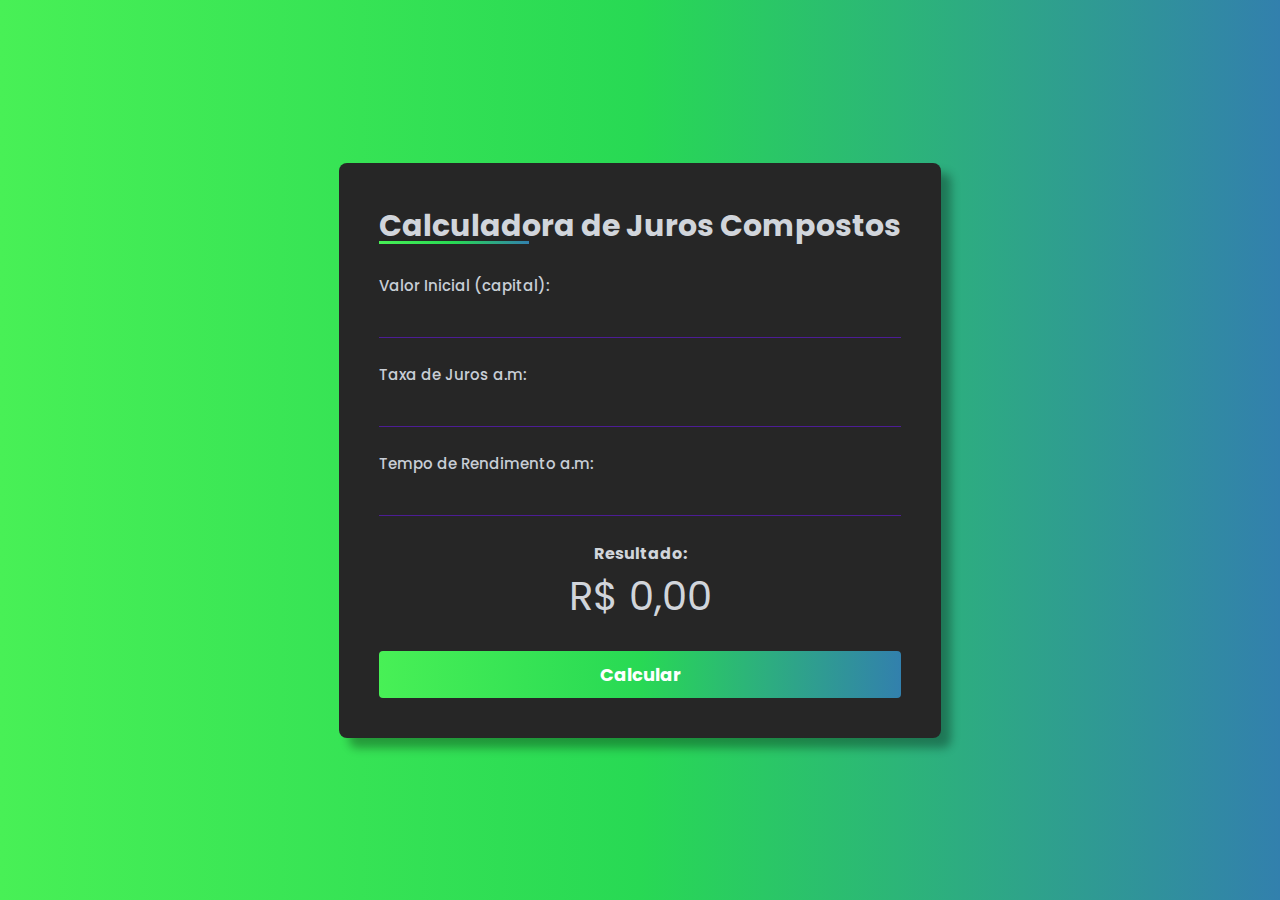
<file: CalculadoradeJuros_Compostos/index.html>
<!DOCTYPE html>
<html lang="pt-br">
<head>
    <meta charset="UTF-8">
    <meta http-equiv="X-UA-Compatible" content="IE=edge">
    <meta name="viewport" content="width=device-width, initial-scale=1.0">

    <link rel="stylesheet" href="assets/css/style.css">

    <title>Juros Compostos</title>
</head>
<body>
    <main id="container">
        <div id="calculator">
            <h2>
                Calculadora de Juros Compostos
            </h2>

            <div id="input_box">
                <div class="input-field">
                    <label for="value">Valor Inicial (capital):</label>
                    <input type="number" id="value">
                </div>

                <div class="input-field">
                    <label for="fee">Taxa de Juros a.m:</label>
                    <input type="number" id="fee">
                </div>

                <div class="input-field">
                    <label for="time">Tempo de Rendimento a.m:</label>
                    <input type="number" id="time">
                </div>
            </div>

            <div id="result">
                <h4>Resultado:</h4>
                <span id="total">
                    R$ 0,00
                </span>
            </div>

            <button id="calculate">
                Calcular
            </button>
        </div>
    </main>

    <script type="text/javascript" src="assets/js/script.js"></script>
</body>
</html>
</file>
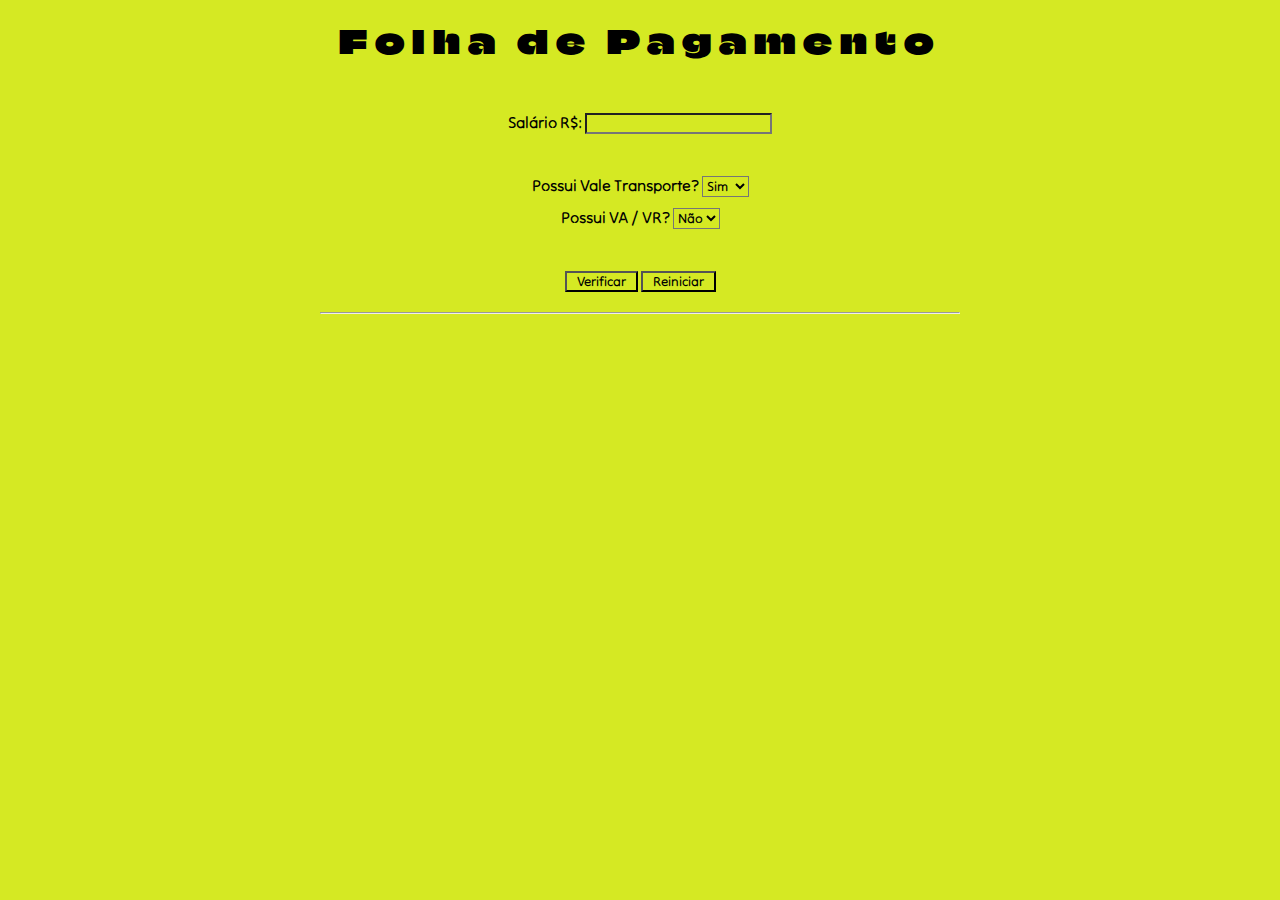
<file: Folha de pagamento/index.html>
<!DOCTYPE html>
<html lang="pt-BR">
<head>
    <link rel="stylesheet" href="css/style.css">
    <meta charset="UTF-8">
    <meta http-equiv="X-UA-Compatible" content="IE=edge">
    <meta name="viewport" content="width=device-width, initial-scale=1.0">
    <title>Folha de Pagamento</title>

    <link rel="preconnect" href="https://fonts.googleapis.com">
    <link rel="preconnect" href="https://fonts.gstatic.com" crossorigin>
    <link href="https://fonts.googleapis.com/css2?family=Climate+Crisis&display=swap" rel="stylesheet">
    <link rel="preconnect" href="https://fonts.googleapis.com">
    <link rel="preconnect" href="https://fonts.gstatic.com" crossorigin>
    <link href="https://fonts.googleapis.com/css2?family=Tilt+Neon&display=swap" rel="stylesheet">

</head>
<body>
    <header>
        <h1>Folha de Pagamento</h1>
    </header>
    <section>
        <div>
            <div>
                <p>Salário R$: 
                    <input id="salario" type="number" oninput="esconderAlertaSalario()">
                </p>
                <p class="alertaSalario">Salário não pode ser vazio ou igual à 0.</p>
            </div>
            
            <div>
                <p>Possui Vale Transporte?
                    <select name="selectVT" id="selectVT">
                    <option value="1">Sim</option>
                    <option value="2">Não</option>
                </select>
            </div>

            <div>
                <p class="campova">Possui VA / VR?
                    <select name="selectVA" id="selectVA" onchange="changeVA()">
                    <option value="1">Não</option>
                    <option value="2">Sim</option>
                    <input id="valeAlimentacao" type="number" oninput="esconderAlertaVA()" placeholder="insira o valor R$">
                    </select>
                </p>
                <p class="alertaVA">Valor do VA/VR não pode ser vazio ou igual à 0.</p>
            </div>

            <div>
                <p>
                    <input type="button" value="Verificar" onclick="firstAction()">
                    <input type="button" value="Reiniciar" onclick="reiniciar()">
                </p>
                <hr>
            </div>
        </div>
    </section>

<script src="js/script.js"></script>    
</body>
</html>
</file>
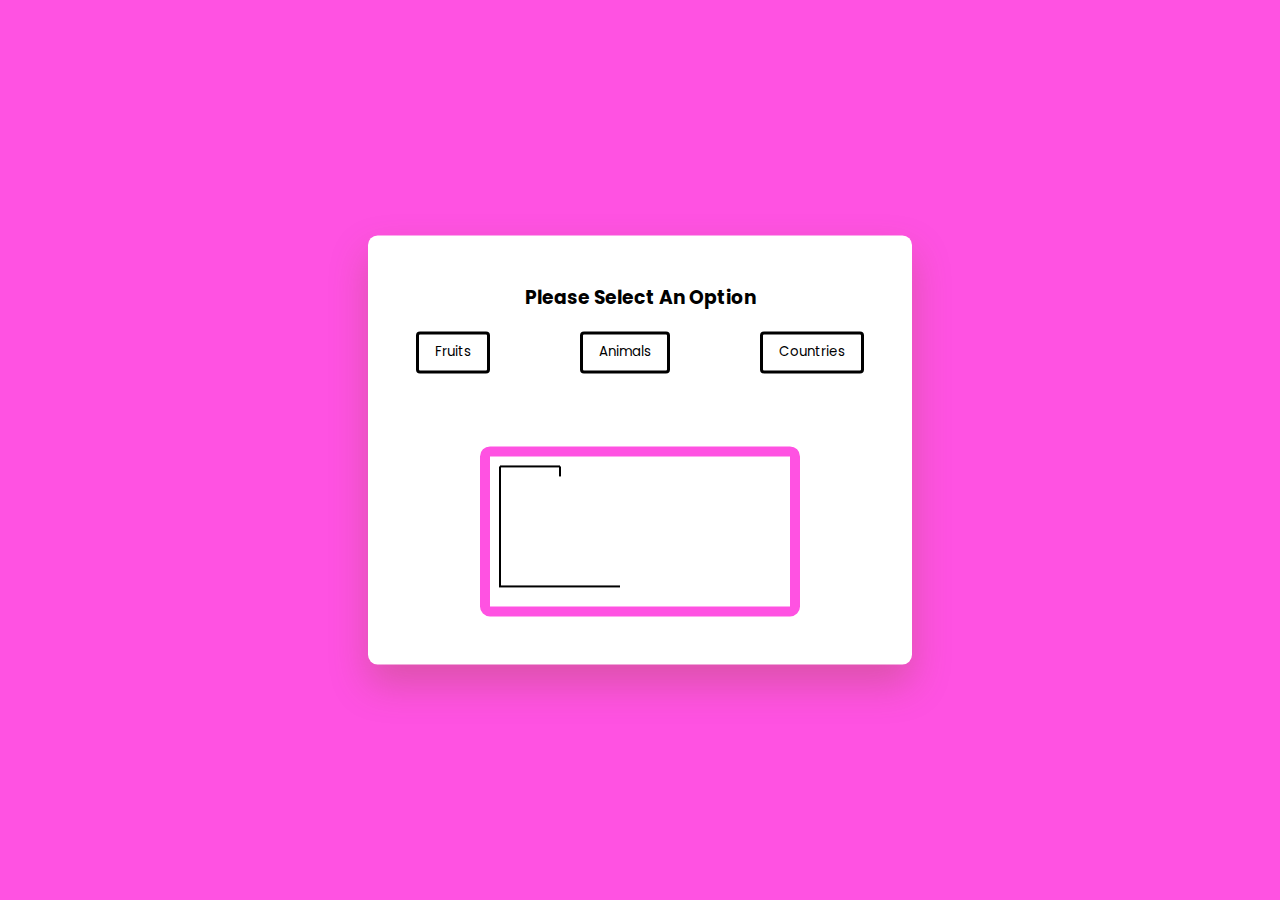
<file: hangman-game-js/index.html>
<!DOCTYPE html>
<html lang="en">
  <head>
    <meta name="viewport" content="width=device-width, initial-scale=1.0" />
    <title>Hangman</title>
    <!-- Google Fonts -->
    <link
      href="https://fonts.googleapis.com/css2?family=Poppins:wght@400;600&display=swap"
      rel="stylesheet"
    />
    <!-- Stylesheet -->
    <link rel="stylesheet" href="style.css" />
  </head>
  <body>
    <div class="container">
      <div id="options-container"></div>
      <div id="letter-container" class="letter-container hide"></div>
      <div id="user-input-section"></div>
      <canvas id="canvas"></canvas>
      <div id="new-game-container" class="new-game-popup hide">
        <div id="result-text"></div>
        <button id="new-game-button">New Game</button>
      </div>
    </div>
    <!-- Script -->
    <script src="script.js"></script>
  </body>
</html>
</file>
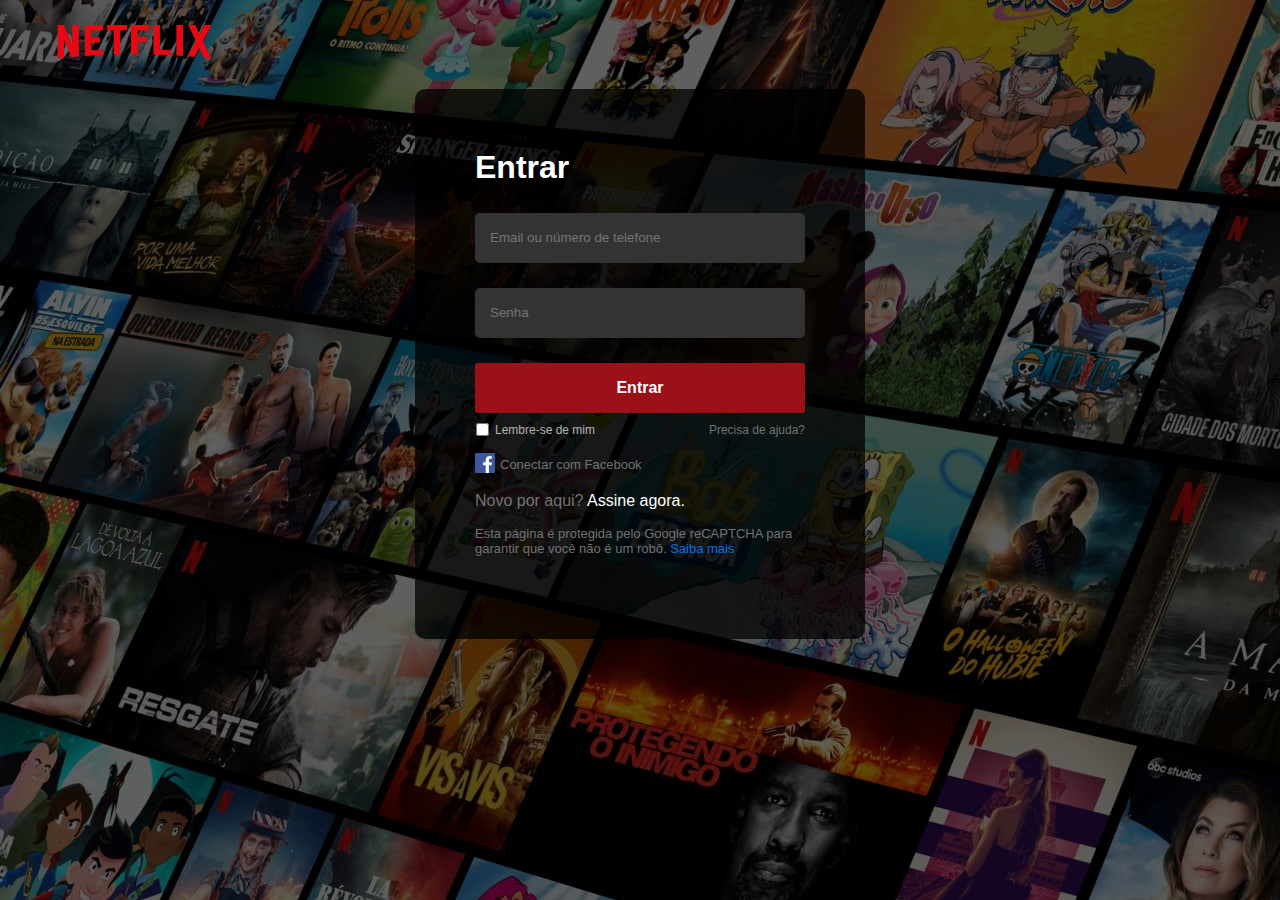
<file: Tela filmes/index.html>
<!DOCTYPE html>
<html lang="pt-br">

<head>
    <meta charset="UTF-8">
    <meta http-equiv="X-UA-Compatible" content="IE=edge">
    <meta name="viewport" content="width=device-width, initial-scale=1.0">
    <link rel="stylesheet" href="assets/css/style.css">
    <title>Document</title>
</head>

<body>
    <div class="header">
        <div class="logo">
            <a href="#">
                <img src="assets/img/netflixlogo.png" alt="">
            </a>
        </div>
    </div>

    <div class="login_body">
        <div class="login_box">
            <h2>Entrar</h2>
            <form>
                <div class="input_box">
                    <input required type="email" placeholder="Email ou número de telefone">
                </div>

                <div class="input_box">
                    <input required type="password" placeholder="Senha">
                </div>

                <div>
                    <button class="submit">
                        Entrar
                    </button>
                </div>
            </form>

            <div class="support">
                <div class="remember">
                    <span><input type="checkbox" style="margin: 0;padding: 0; height: 13px;"></span>
                    <span>Lembre-se de mim</span>
                </div>
                <div class="help">
                    <a href="#">
                        Precisa de ajuda?
                    </a>
                </div>
            </div>

            <div class="login_footer">
                <div class="login_facebook">
                    <span><img height="20px" src="assets/img/Facebook_logo.png" alt="facebook"></span>
                    <span><a href="#">Conectar com Facebook</a></span>
                </div>

                <div class="sign_up">
                    <p>Novo por aqui? <a href="#">Assine agora.</a></p>
                </div>

                <div class="terms">
                    <p>Esta página é protegida pelo Google reCAPTCHA para garantir que você não é um robô. <a href="#">Saiba mais</a></p>
                </div>
            </div>
        </div>
    </div>
</body>

</html>
</file>
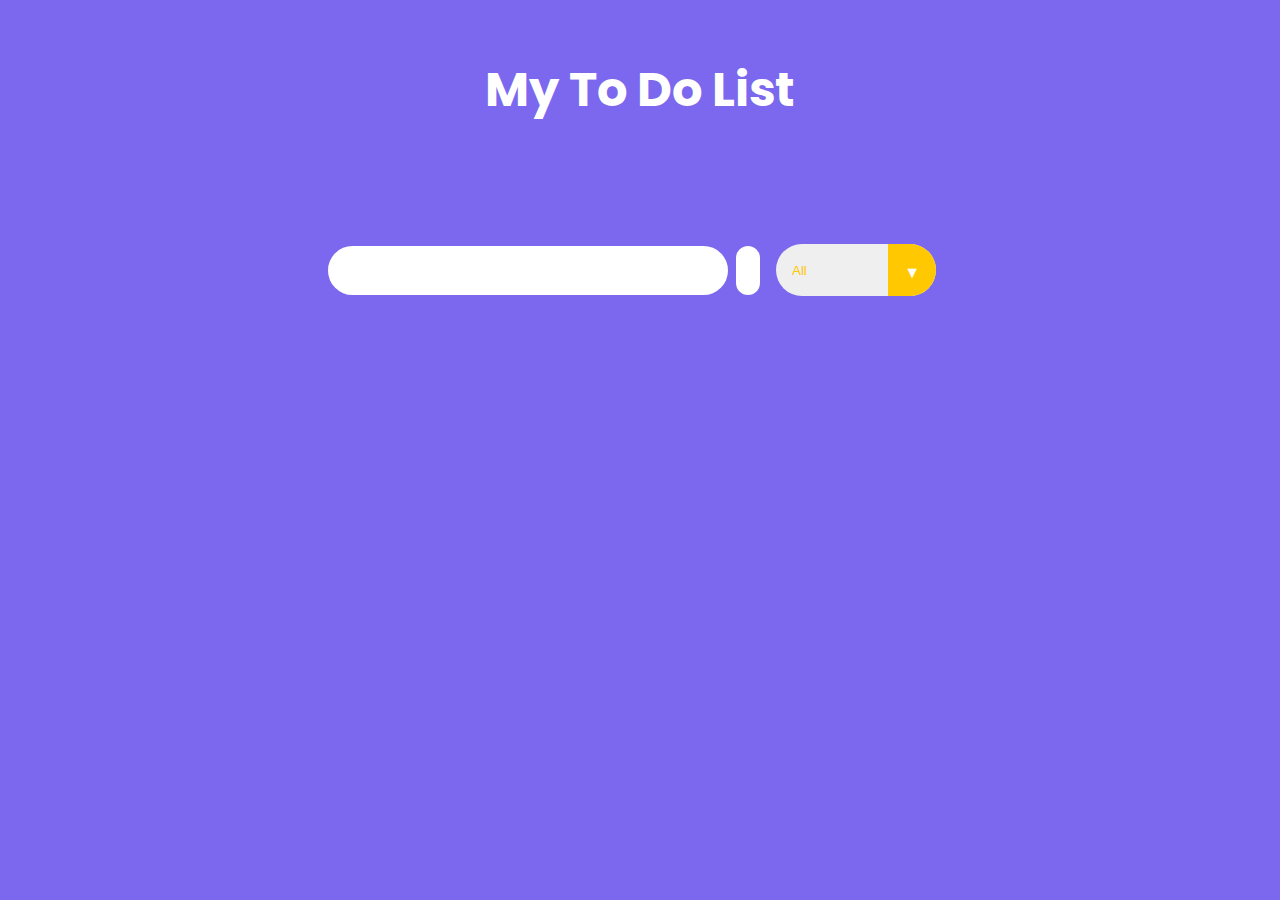
<file: Todo-List-App/index.html>
<!DOCTYPE html>
<html lang="en">
<head>
    <meta charset="UTF-8">
    <meta http-equiv="X-UA-Compatible" content="IE=edge">
    <meta name="viewport" content="width=device-width, initial-scale=1.0">
    <!-- Google Fonts -->
    <link rel="preconnect" href="https://fonts.googleapis.com">
    <link rel="preconnect" href="https://fonts.gstatic.com" crossorigin>
    <link href="https://fonts.googleapis.com/css2?family=Poppins&display=swap" rel="stylesheet">
    <!-- Font Awesome cdn css -->
    <link rel="stylesheet" href="https://cdnjs.cloudflare.com/ajax/libs/font-awesome/5.15.3/css/all.min.css" integrity="sha512-iBBXm8fW90+nuLcSKlbmrPcLa0OT92xO1BIsZ+ywDWZCvqsWgccV3gFoRBv0z+8dLJgyAHIhR35VZc2oM/gI1w==" crossorigin="anonymous" referrerpolicy="no-referrer" />
    <link rel="stylesheet" href="./styles.css">
    <title>To Do List</title>
</head>
<body>

    <header>
        <h1>My To Do List</h1>
    </header>
    <form action="">
        <input type="text" class="todo-input">
        <button class="todo-button" type="submit">
            <i class="fas fa-plus-circle fa-lg"></i>
        </button>
        <div class="select">
            <select name="todos" class="filter-todo">
                <option value="all">All</option>
                <option value="completed">Completed</option>
                <option value="incomplete">Incomplete</option>
            </select>
        </div>
    </form>

    <div class="todo-container">
        <ul class="todo-list"></ul>
    </div>

    <script src="./script.js"></script>
    
</body>
</html>
</file>
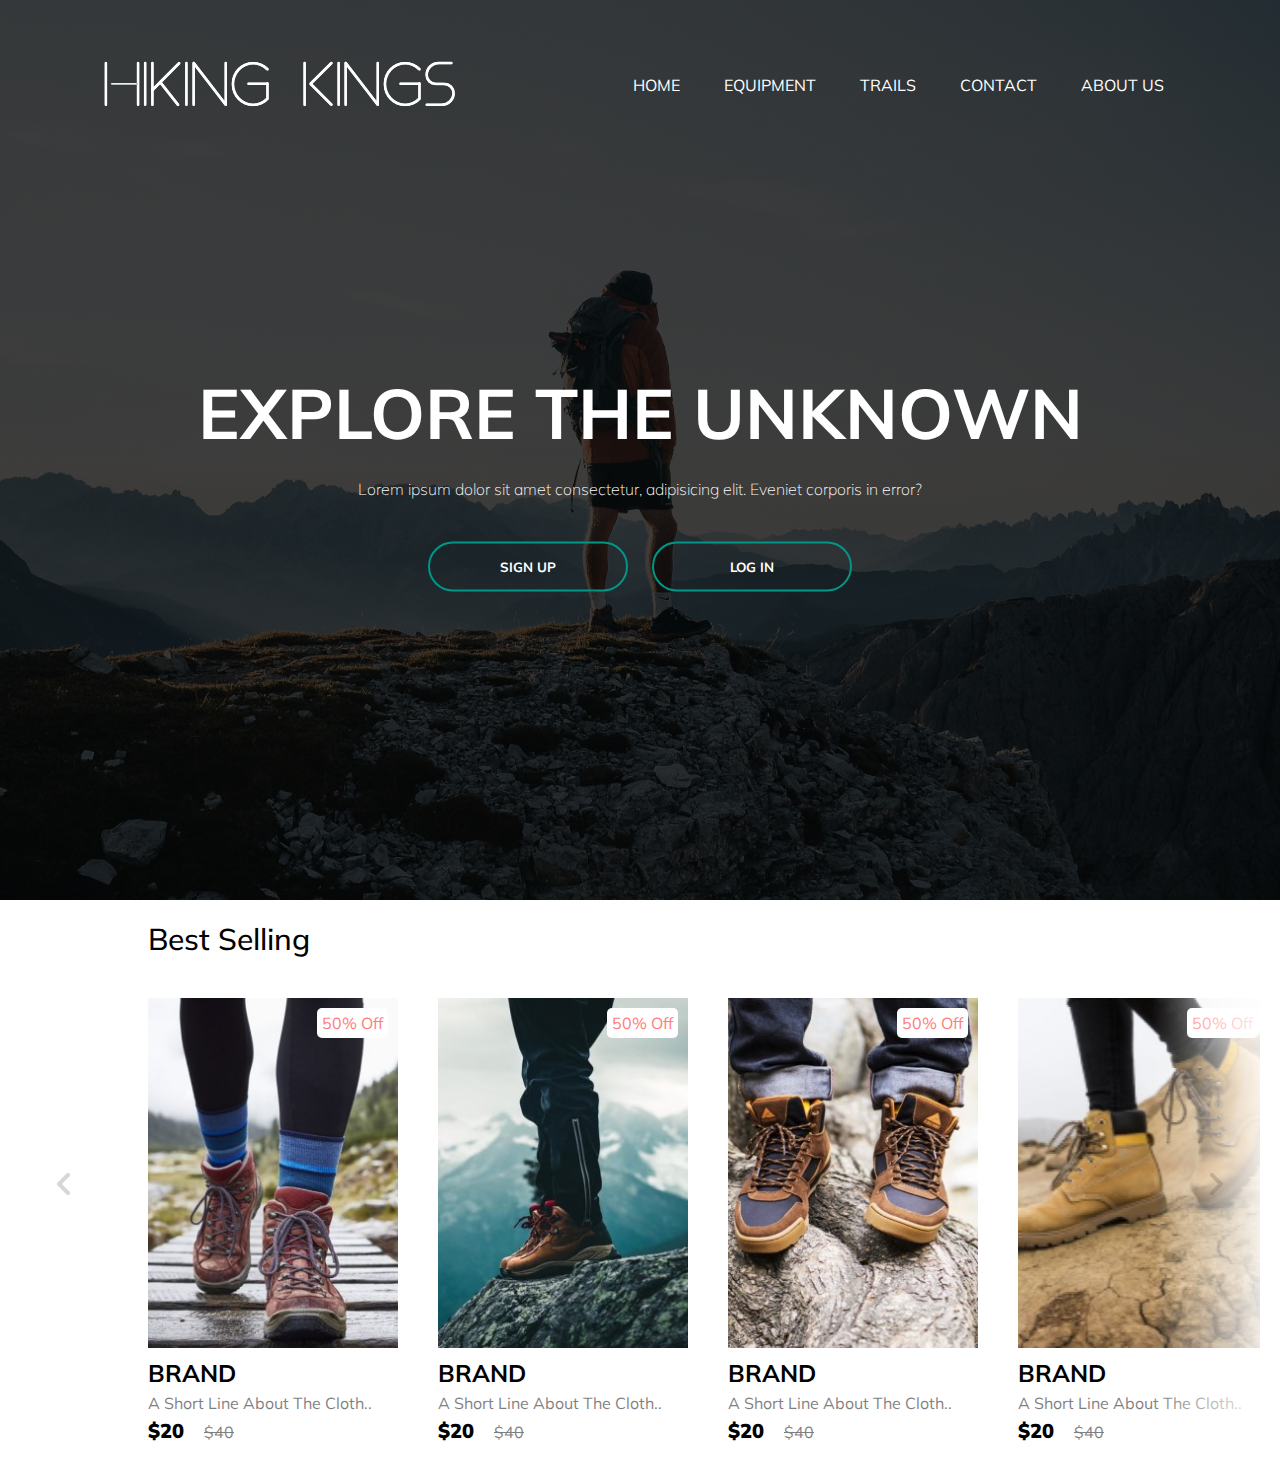
<file: product-slider/product-slider/index.html>
<!DOCTYPE html>
<html lang="en">
<head>
    <meta charset="UTF-8">
    <meta http-equiv="X-UA-Compatible" content="IE=edge">
    <meta name="viewport" content="width=device-width, initial-scale=1.0">
    <link rel="preconnect" href="https://fonts.gstatic.com">
    <link href="https://fonts.googleapis.com/css2?family=Mulish:wght@300;900&display=swap" rel="stylesheet">

    <link rel="stylesheet" href="style.css">
    <title>Hiking Kings</title>
</head>

<body>
    <div class="banner">
        <div class="navbar">
            <img src="./images/logo.png" alt="" class="logo">
            <ul>
                <li><a href="#">Home</a></li>
                <li><a href="#">Equipment</a></li>
                <li><a href="#">Trails</a></li>
                <li><a href="#">Contact</a></li>
                <li><a href="#">About Us</a></li>
            </ul>
        </div>

        <div class="content">
            <h1>EXPLORE THE UNKNOWN</h1>
            <p>Lorem ipsum dolor sit amet consectetur, adipisicing elit. Eveniet corporis in error?</p>
            <div>
                <button class="signup-btn" type="button"><span class="cover"></span>SIGN UP</button>
                <button class="login-btn" type="button"><span class="cover"></span>LOG IN</button>
            </div>
        </div>
    </div>

    <section class="product"> 
        <h2 class="product-category">best selling</h2>
        <button class="pre-btn"><img src="images/arrow.png" alt=""></button>
        <button class="nxt-btn"><img src="images/arrow.png" alt=""></button>
        <div class="product-container">
            <div class="product-card">
                <div class="product-image">
                    <span class="discount-tag">50% off</span>
                    <img src="images/card1.jpg" class="product-thumb" alt="">
                    <button class="card-btn">add to wishlist</button>
                </div>
                <div class="product-info">
                    <h2 class="product-brand">brand</h2>
                    <p class="product-short-description">a short line about the cloth..</p>
                    <span class="price">$20</span><span class="actual-price">$40</span>
                </div>
            </div>
            <div class="product-card">
                <div class="product-image">
                    <span class="discount-tag">50% off</span>
                    <img src="images/card2.jpg" class="product-thumb" alt="">
                    <button class="card-btn">add to wishlist</button>
                </div>
                <div class="product-info">
                    <h2 class="product-brand">brand</h2>
                    <p class="product-short-description">a short line about the cloth..</p>
                    <span class="price">$20</span><span class="actual-price">$40</span>
                </div>
            </div>
            <div class="product-card">
                <div class="product-image">
                    <span class="discount-tag">50% off</span>
                    <img src="images/card3.jpg" class="product-thumb" alt="">
                    <button class="card-btn">add to wishlist</button>
                </div>
                <div class="product-info">
                    <h2 class="product-brand">brand</h2>
                    <p class="product-short-description">a short line about the cloth..</p>
                    <span class="price">$20</span><span class="actual-price">$40</span>
                </div>
            </div>
            <div class="product-card">
                <div class="product-image">
                    <span class="discount-tag">50% off</span>
                    <img src="images/card4.jpg" class="product-thumb" alt="">
                    <button class="card-btn">add to wishlist</button>
                </div>
                <div class="product-info">
                    <h2 class="product-brand">brand</h2>
                    <p class="product-short-description">a short line about the cloth..</p>
                    <span class="price">$20</span><span class="actual-price">$40</span>
                </div>
            </div>
            <div class="product-card">
                <div class="product-image">
                    <span class="discount-tag">50% off</span>
                    <img src="images/card5.jpg" class="product-thumb" alt="">
                    <button class="card-btn">add to wishlist</button>
                </div>
                <div class="product-info">
                    <h2 class="product-brand">brand</h2>
                    <p class="product-short-description">a short line about the cloth..</p>
                    <span class="price">$20</span><span class="actual-price">$40</span>
                </div>
            </div>
            <div class="product-card">
                <div class="product-image">
                    <span class="discount-tag">50% off</span>
                    <img src="images/card6.jpg" class="product-thumb" alt="">
                    <button class="card-btn">add to wishlist</button>
                </div>
                <div class="product-info">
                    <h2 class="product-brand">brand</h2>
                    <p class="product-short-description">a short line about the cloth..</p>
                    <span class="price">$20</span><span class="actual-price">$40</span>
                </div>
            </div>
            <div class="product-card">
                <div class="product-image">
                    <span class="discount-tag">50% off</span>
                    <img src="images/card7.jpg" class="product-thumb" alt="">
                    <button class="card-btn">add to wishlist</button>
                </div>
                <div class="product-info">
                    <h2 class="product-brand">brand</h2>
                    <p class="product-short-description">a short line about the cloth..</p>
                    <span class="price">$20</span><span class="actual-price">$40</span>
                </div>
            </div>
            <div class="product-card">
                <div class="product-image">
                    <span class="discount-tag">50% off</span>
                    <img src="images/card8.jpg" class="product-thumb" alt="">
                    <button class="card-btn">add to wishlist</button>
                </div>
                <div class="product-info">
                    <h2 class="product-brand">brand</h2>
                    <p class="product-short-description">a short line about the cloth..</p>
                    <span class="price">$20</span><span class="actual-price">$40</span>
                </div>
            </div>
            <div class="product-card">
                <div class="product-image">
                    <span class="discount-tag">50% off</span>
                    <img src="images/card9.jpg" class="product-thumb" alt="">
                    <button class="card-btn">add to wishlist</button>
                </div>
                <div class="product-info">
                    <h2 class="product-brand">brand</h2>
                    <p class="product-short-description">a short line about the cloth..</p>
                    <span class="price">$20</span><span class="actual-price">$40</span>
                </div>
            </div>
            <div class="product-card">
                <div class="product-image">
                    <span class="discount-tag">50% off</span>
                    <img src="images/card10.jpg" class="product-thumb" alt="">
                    <button class="card-btn">add to wishlist</button>
                </div>
                <div class="product-info">
                    <h2 class="product-brand">brand</h2>
                    <p class="product-short-description">a short line about the cloth..</p>
                    <span class="price">$20</span><span class="actual-price">$40</span>
                </div>
            </div>
        </div>
    </section>
    
    <script src="script.js"></script>
</body>
</html>
</file>
<file: CalculadoradeJuros_Compostos/assets/css/style.css>
@import url('https://fonts.googleapis.com/css2?family=Poppins:wght@100;200;300;400;500&display=swap');

:root {
    --linear-gradient: linear-gradient(90deg, #48f056, #28d954, #3280ad);
}

* {
    font-family: 'Poppins', sans-serif;
    margin: 0;
    padding: 0;
    box-sizing: border-box;
}

#container {
    width: 100%;
    height: 100vh;
    display: flex;
    align-items: center;
    justify-content: center;
    background: var(--linear-gradient);
    color: #d1d5db;
}

#calculator {
    background-color: #262626;
    padding: 40px;
    border-radius: 8px;
    box-shadow: 10px 10px 10px rgba(0,0,0,0.323);
    display: flex;
    flex-direction: column;
    gap: 25px;
}

#calculator h2 {
    font-size: 30px;
    position: relative;
}

#calculator h2::before{
    position: absolute;
    content: '';
    height: 3px;
    width: 150px;
    background: var(--linear-gradient);
    bottom: 5px;
}

#input_box {
    display: flex;
    flex-direction: column;
    gap: 25px;
}

.input-field {
    display: flex;
    flex-direction: column;
    width: 100%;
}

.input-field label {
    font-size: 15px;
    color: #c8ced6;
    font-weight: 500;
}

.input-field input {
    background-color: transparent;
    border: none;
    border-bottom: 1px solid #4c1d95;
    color: #fff;
    font-size: 20px;
    padding: 5px;
}

.input-field input:focus {
    outline: none;
}

#result {
    text-align: center;
}

#total {
    font-size: 40px;
}

#calculate {
    background: var(--linear-gradient);
    border: none;
    padding: 10px;
    color: #fff;
    font-weight: bold;
    font-size: 18px;
    border-radius: 4px;
    cursor: pointer;
}
</file>
<file: Folha de pagamento/css/style.css>
*{
    background-color:rgb(213, 233, 35);
    margin: 0;
    padding: 0;
    box-sizing: border-box;
    font-family: 'Tilt Neon', cursive;
}

:root{
    --global-cor-alerta:rgb(250, 3, 3);
    --global-cor-green: rgb(15, 223, 15);
}

h1{
    font-family: 'Climate Crisis', cursive;
    letter-spacing: 8px;
}

header{
    margin: 20px 10px 50px;
    text-align: center;
}

section{
    margin: auto;
    text-align: center;
    width: 50%;
    min-width: 300px;
}

section div{
    margin: 10px 0;
}

hr{
    margin: 20px 0px;
}

.alertaSalario,.alertaVA{
    font-size: 24px;
    color: var(--global-cor-alerta);
    visibility: hidden;
}

#valeAlimentacao{
    margin: auto;
    margin-top: 10px;
    
}

#Resultados{
    margin-top: 30px;
}

#tabela{
    text-align: left;
    border-collapse: collapse;
    margin: auto;
    width: 50%;
    min-width: 300px;
    padding: 20px;
    
}

.desconto{
    color: var(--global-cor-alerta);
}

.deducoes{
    border-top: 1px solid var(--global-cor-alerta);
}

.totaldesconto{
    background-color: var(--global-cor-alerta);
    color: white;
}

.totaLiquido{
    background-color:var(--global-cor-green);
    
}

#valeAlimentacao{
    display: none;
}

.campova{
    width: 300px;
    margin: auto;
}

.campova input{
    margin: auto;
}

input{
    padding: 0 10px;
    
}
</file>
<file: hangman-game-js/style.css>
* {
  padding: 0;
  margin: 0;
  box-sizing: border-box;
  font-family: "Poppins", sans-serif;
}
body {
  background-color: #ff52e2;
}
.container {
  font-size: 16px;
  background-color: #ffffff;
  width: 90vw;
  max-width: 34em;
  position: absolute;
  transform: translate(-50%, -50%);
  top: 50%;
  left: 50%;
  padding: 3em;
  border-radius: 0.6em;
  box-shadow: 0 1.2em 2.4em rgba(111, 85, 0, 0.25);
}
#options-container {
  text-align: center;
}
#options-container div {
  width: 100%;
  display: flex;
  justify-content: space-between;
  margin: 1.2em 0 2.4em 0;
}
#options-container button {
  padding: 0.6em 1.2em;
  border: 3px solid #000000;
  background-color: #ffffff;
  color: #000000;
  border-radius: 0.3em;
  text-transform: capitalize;
  cursor: pointer;
}
#options-container button:disabled {
  border: 3px solid #808080;
  color: #808080;
  background-color: #efefef;
}
#options-container button.active {
  background-color: #ff52e2;
  border: 3px solid #000000;
  color: #fff;
}
.letter-container {
  width: 100%;
  display: flex;
  flex-wrap: wrap;
  justify-content: center;
  gap: 0.6em;
}
#letter-container button {
  height: 2.4em;
  width: 2.4em;
  border-radius: 0.3em;
  background-color: #ffffff;
  cursor: pointer;
}
.new-game-popup {
  background-color: #ffffff;
  position: absolute;
  left: 0;
  top: 0;
  height: 100%;
  width: 100%;
  display: flex;
  align-items: center;
  justify-content: center;
  flex-direction: column;
  border-radius: 0.6em;
}

#user-input-section {
  display: flex;
  justify-content: center;
  font-size: 1.8em;
  margin: 0.6em 0 1.2em 0;
}
canvas {
  display: block;
  margin: auto;
  border: 10px solid #ff52e2;
  border-radius: 10px;
}
.hide {
  display: none;
}
#result-text h2 {
  font-size: 1.8em;
  text-align: center;
}
#result-text p {
  font-size: 1.25em;
  margin: 1em 0 2em 0;
}
#result-text span {
  font-weight: 600;
}
#new-game-button {
  font-size: 1.25em;
  padding: 0.5em 1em;
  background-color: #ff52e2;
  border: 3px solid #000000;
  color: #fff;
  border-radius: 0.2em;
  cursor: pointer;
}
.win-msg {
  color: #39d78d;
}
.lose-msg {
  color: #fe5152;
}
</file>
<file: Tela filmes/assets/css/style.css>
body {
    padding: 0;
    margin: 0;
    height: 100vh;
    width: 100%;
    position: relative;
    background-image: url(../img/background.jpg);
    background-image: cover;
    background-repeat: no-repeat;
    font-family: Arial, Helvetica, sans-serif;
}

body::before {
    content: '';
    background-color: rgb(0, 0, 0, .5);
    width: 100%;
    height: 100%;
    position: absolute;
    top: 0;
    bottom: 0;
    left: 0;
    right: 0;
}

.logo img {
    height: 45px;
    width: 167px;
}

.header {
    padding: 20px 50px;
    position: relative;
    z-index: 10;
}

.login_body {
    padding: 60px;
    z-index: 90;
    position: relative;
    max-width: 450px;
    height: 550px;
    margin-left: 50%;
    background-color: rgb(0, 0, 0, 0.75);
    border-radius: 10px;
    box-sizing: border-box;
    transform: translateX(-50%);
}

.login_body h2 {
    font-size: 32px;
    color: #fff;
    margin-top: 0;
}

.login_body input {
    height: 50px;
    width: 100%;
    color: #fff;
    background-color: #333;
    border: none;
    border-radius: 5px;
    padding-left: 15px;
    box-sizing: border-box;
    outline: none;
}

.login_body input:hover {
    background-color: #444;
}

.input_box {
    margin-bottom: 25px;
}

.login_body button {
    height: 50px;
    width: 100%;
    color: #fff;
    background-color: #9c1017;
    border-radius: 3px;
    font-weight: bold;
    font-size: 16px;
    border: none;
    margin-bottom: 10px;
}

.login_body button:hover {
    background-color: #fc1722;
    cursor: pointer;
}

.support {
    display: flex;
    color: #b3b3b3;
    justify-content: space-between;
    font-size: 12px;
    margin-bottom: 5px;
}

.support input {
    width: 15px;
    height: 15px;
}

.remember {
    display: flex;
    align-items: center;
}

.remember span {
    margin-right: 5px;
    height: 25px;
}

.help a {
    text-decoration: none;
    color: #737373;
}

.help a:hover {
    text-decoration: underline;
}

.login_facebook {
    display: flex;
    align-items: center;
    width: 100%;
    color: #737373;
}

.login_facebook span {
    margin-right: 5px;
    font-size: 13px;
}

.login_facebook span a {
    text-decoration: none;
    color: #737373;
}

.sign_up {
    color: #737373;
    font-size: 16px;
}

.sign_up a {
    color: #fff;
    font-size: 16px;
    text-decoration: none;
}

.sign_up a:hover {
    text-decoration: underline;
}

.terms {
    color: #737373;
    font-size: 13px;
}

.terms a {
    text-decoration: none;
    color: #0071eb;
}

.terms a:hover {
    text-decoration: underline;
}
</file>
<file: Todo-List-App/styles.css>
* {
    margin: 0;
    padding: 0;
    box-sizing: border-box;
}

body {
    background-color: mediumslateblue;
    color: white;
    font-family: "Poppins", sans-serif;
    min-height: 100vh;
}

header {
    font-size: 1.5rem;
}

header, 
form {
    min-height: 20vh;
    display: flex;
    justify-content: center;
    align-items: center;
}

form input, 
form button {
    padding: 0.5rem;
    padding-left: 1rem;
    font-size: 1.8rem;
    border: none;
    background: white;
    border-radius: 2rem;
}

form button {
    color: rgb(255, 200, 0);
    background: white;
    cursor: pointer;
    transition: all 0.3 ease;
    margin-left: 0.5rem;
}

form button:hover {
    color: white;
    background: rgb(255, 200, 0);
}

.fa-plus-circle {
    margin-top: 0.3rem;
    margin-left: -8px;
}

.todo-container {
    display: flex;
    justify-content: center;
    align-items: center;
}

.todo-list {
    min-width: 30%;
    list-style: none;
}

.todo {
    margin: 0.5rem;
    padding-left: 0.5rem;
    background: white;
    color: black;
    font-size: 1.5rem;
    display: flex;
    justify-content: space-between;
    align-items: center;
    transition: 0.5s;
    border-radius: 2rem;
}

.todo li {
    flex: 1;
}

.trash-btn, 
.complete-btn {
    color: white;
    border: none;
    padding: 1rem;
    cursor: pointer;
    font-size: 1.5rem;
}

.complete-btn {
    background: rgb(255, 200, 0);
}

.trash-btn {
    border-top-right-radius: 1.75rem;
    border-bottom-right-radius: 1.75rem;
    background: rgb(171, 171, 171);
}

.todo-item {
    padding: 0rem 0.5rem;
}

.fa-trash, 
.fa-check-circle {
    pointer-events: none;
}

.completed {
    text-decoration: line-through;
    opacity: 0.5;
}

.slide {
    transform: translateX(10rem);
    opacity: 0;
}

select {
    -webkit-appearance: none;
    -moz-appearance: none;
    appearance: none;
    outline: none;
    border: none;
}

.select {
    margin: 1rem;
    position: relative;
    overflow: hidden;
    border-radius: 50px;
}

select {
    color:rgb(255, 200, 0);
    width: 10rem;
    height: 3.2rem;
    cursor: pointer;
    padding: 1rem;
}

.select::after {
    content: "\25BC";
    position: absolute;
    background:rgb(255, 200, 0);
    top: 0;
    right: 0;
    padding: 1rem;
    pointer-events: none;
    transition: all 0.3s ease;
}

.select::hover::after {
    background: white;
    color: rgb(255, 200, 0);
}
</file>
<file: product-slider/product-slider/style.css>
/* HEADER */

* {
  margin: 0;
  padding: 0;
  font-family: "Mulish", sans-serif;
}

.banner {
  width: 100%;
  height: 100vh;
  background-image: linear-gradient(rgba(0, 0, 0, 0.75), rgba(0, 0, 0, 0.75)),
    url(./images/banner.jpg);
  background-size: cover;
  background-position: center;
}

.navbar {
  width: 85%;
  margin: auto;
  padding: 35px 0;
  display: flex;
  align-items: center;
  justify-content: space-between;
}

.logo {
  width: 500px;
  cursor: pointer;
}

.navbar ul li {
  list-style: none;
  display: inline-block;
  margin: 0 20px;
  position: relative;
}

.navbar ul li a {
  text-decoration: none;
  color: #fff;
  text-transform: uppercase;
}

.navbar ul li::after {
  content: "";
  height: 3px;
  width: 0;
  background: #009688;
  position: absolute;
  left: 0;
  bottom: -10px;
  transition: 0.5s;
}

.navbar ul li:hover::after {
  width: 100%;
}

.content {
  width: 100%;
  position: absolute;
  top: 50%;
  transform: translateY(-50%);
  text-align: center;
  color: #fff;
}

.content h1 {
  font-size: 70px;
  margin-top: 80px;
}

.content p {
  margin: 20px auto;
  font-weight: 100;
  line-height: 25px;
}

.login-btn {
  width: 200px;
  padding: 15px 0;
  text-align: center;
  margin: 20px 10px;
  border-radius: 25px;
  font-weight: bold;
  border: 2px solid #009688;
  background: transparent;
  color: white;
  cursor: pointer;
  position: relative;
  overflow: hidden;
}

.signup-btn {
  width: 200px;
  padding: 15px 0;
  text-align: center;
  margin: 20px 10px;
  border-radius: 25px;
  font-weight: bold;
  border: 2px solid #009688;
  background: transparent;
  color: white;
  cursor: pointer;
  position: relative;
  overflow: hidden;
}

.cover {
  background: #009688;
  height: 100%;
  width: 0%;
  border-radius: 25px;
  position: absolute;
  left: 0;
  bottom: 0;
  z-index: -1;
  transition: 0.5s;
}

button:hover span {
  width: 100%;
}

button:hover {
  border: none;
}

/* PRODUCTS */
.product {
  position: relative;
  overflow: hidden;
  padding: 20px;
}

.product-category {
  padding: 0 10vw;
  font-size: 30px;
  font-weight: 500;
  margin-bottom: 40px;
  text-transform: capitalize;
}

.product-container {
  padding: 0 10vw;
  display: flex;
  overflow-x: auto;
  scroll-behavior: smooth;
}

.product-container::-webkit-scrollbar {
  display: none;
}

.product-card {
  flex: 0 0 auto;
  width: 250px;
  height: 450px;
  margin-right: 40px;
}

.product-image {
  position: relative;
  width: 100%;
  height: 350px;
  overflow: hidden;
}

.product-thumb {
  width: 100%;
  height: 100%;
  object-fit: cover;
}

.discount-tag {
  position: absolute;
  background: #fff;
  padding: 5px;
  border-radius: 5px;
  color: #ff7d7d;
  right: 10px;
  top: 10px;
  text-transform: capitalize;
}

.card-btn {
  position: absolute;
  bottom: 10px;
  left: 50%;
  transform: translateX(-50%);
  padding: 10px;
  width: 90%;
  text-transform: capitalize;
  border: none;
  outline: none;
  background: #fff;
  border-radius: 5px;
  transition: 0.5s;
  cursor: pointer;
  opacity: 0;
}

.product-card:hover .card-btn {
  opacity: 1;
}

.card-btn:hover {
  background: #ff7d7d;
  color: #fff;
}

.product-info {
  width: 100%;
  height: 100px;
  padding-top: 10px;
}

.product-brand {
  text-transform: uppercase;
}

.product-short-description {
  width: 100%;
  height: 20px;
  line-height: 20px;
  overflow: hidden;
  opacity: 0.5;
  text-transform: capitalize;
  margin: 5px 0;
}

.price {
  font-weight: 900;
  font-size: 20px;
}

.actual-price {
  margin-left: 20px;
  opacity: 0.5;
  text-decoration: line-through;
}

.pre-btn,
.nxt-btn {
  border: none;
  width: 10vw;
  height: 100%;
  position: absolute;
  top: 0;
  display: flex;
  justify-content: center;
  align-items: center;
  background: linear-gradient(90deg, rgba(255, 255, 255, 0) 0%, #fff 100%);
  cursor: pointer;
  z-index: 8;
}

.pre-btn {
  left: 0;
  transform: rotate(180deg);
}

.nxt-btn {
  right: 0;
}

.pre-btn img,
.nxt-btn img {
  opacity: 0.2;
}

.pre-btn:hover img,
.nxt-btn:hover img {
  opacity: 1;
}

.collection-container {
  width: 100%;
  display: grid;
  grid-template-columns: repeat(2, 1fr);
  grid-gap: 10px;
}

.collection {
  position: relative;
}

.collection img {
  width: 100%;
  height: 100%;
  object-fit: cover;
}

.collection p {
  position: absolute;
  top: 50%;
  left: 50%;
  transform: translate(-50%, -50%);
  text-align: center;
  color: #fff;
  font-size: 50px;
  text-transform: capitalize;
}

.collection:nth-child(3) {
  grid-column: span 2;
  margin-bottom: 10px;
}
</file>
